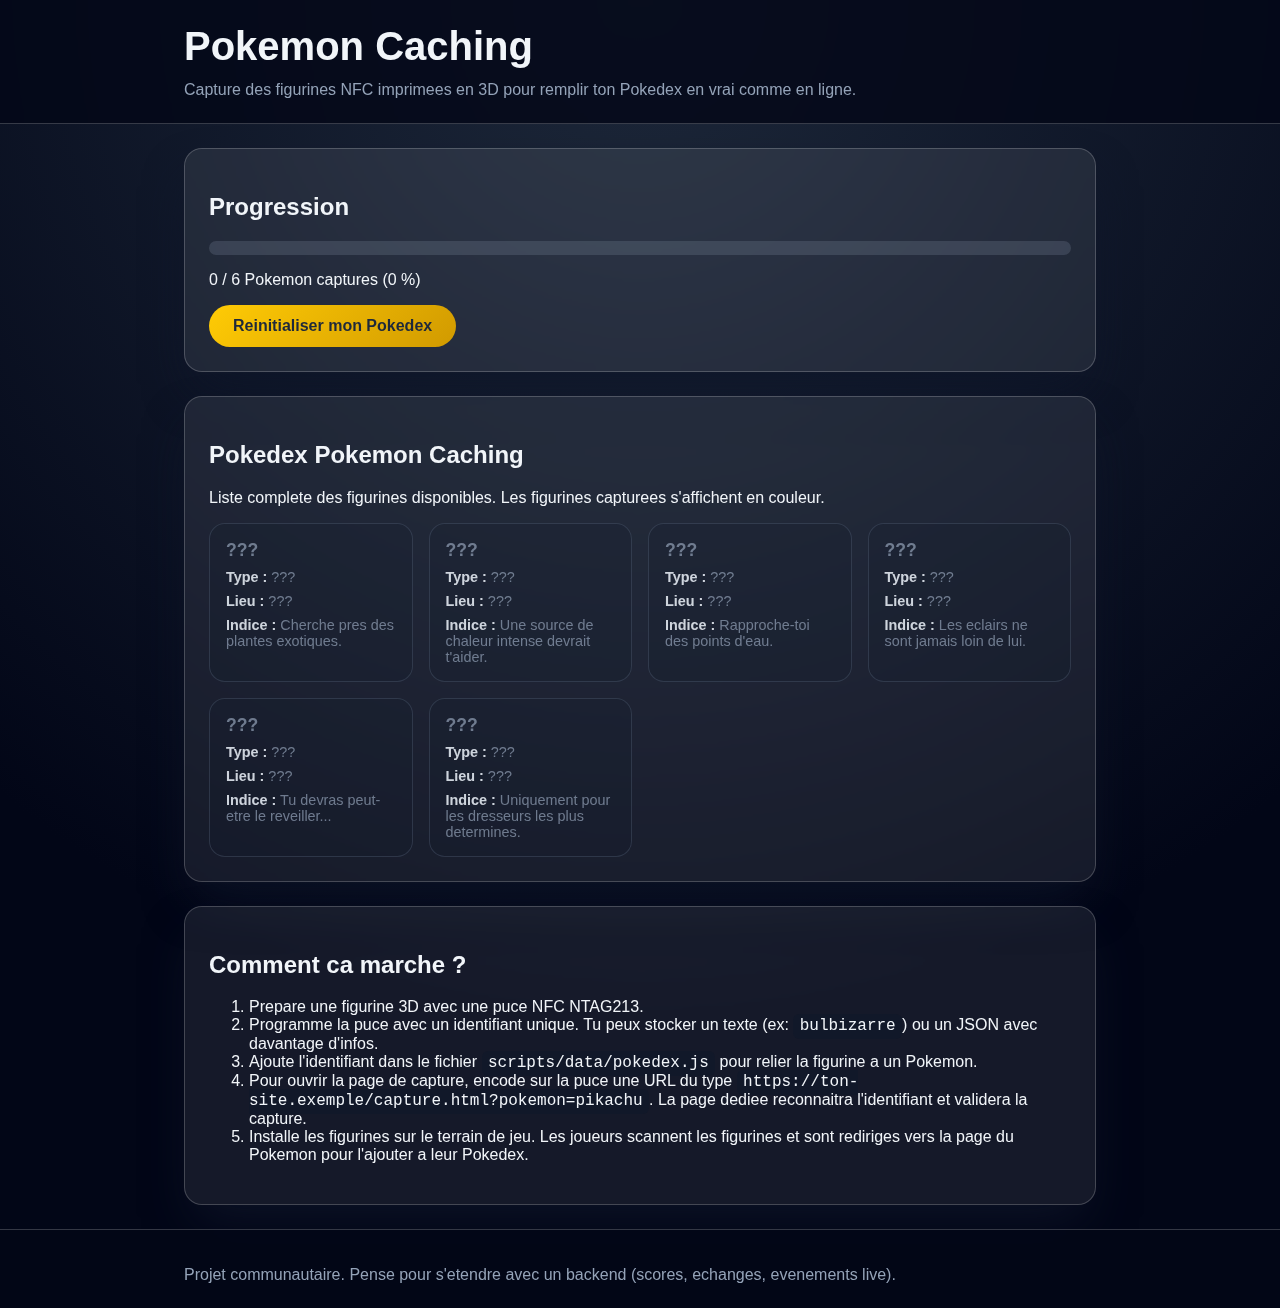
<file: index.html>
<!DOCTYPE html>
<html lang="fr">
  <head>
    <meta charset="UTF-8" />
    <meta name="viewport" content="width=device-width, initial-scale=1.0" />
    <title>Pokemon Caching</title>
    <link rel="stylesheet" href="styles/main.css" />
  </head>
  <body>
    <header class="site-header">
      <div class="wrapper">
        <h1>Pokemon Caching</h1>
        <p>
          Capture des figurines NFC imprimees en 3D pour remplir ton Pokedex en
          vrai comme en ligne.
        </p>
      </div>
    </header>

    <main class="wrapper">
      <section class="card" id="progress-section">
        <h2>Progression</h2>
        <div class="progress-bar">
          <div class="progress-bar__fill" id="progress-fill"></div>
        </div>
        <p id="progress-summary"></p>
        <button id="reset-progress" type="button">Reinitialiser mon Pokedex</button>
      </section>
      <section class="card" id="pokedex-section">
        <h2>Pokedex Pokemon Caching</h2>
        <p>
          Liste complete des figurines disponibles. Les figurines capturees
          s'affichent en couleur.
        </p>
        <div id="pokedex-grid" class="pokedex-grid"></div>
      </section>

      <section class="card" id="howto-section">
        <h2>Comment ca marche ?</h2>
        <ol>
          <li>Prepare une figurine 3D avec une puce NFC NTAG213.</li>
          <li>
            Programme la puce avec un identifiant unique. Tu peux stocker un texte
            (ex: <code>bulbizarre</code>) ou un JSON avec davantage d'infos.
          </li>
          <li>
            Ajoute l'identifiant dans le fichier
            <code>scripts/data/pokedex.js</code> pour relier la figurine a un Pokemon.
          </li>
          <li>
            Pour ouvrir la page de capture, encode sur la puce une URL du type
            <code>https://ton-site.exemple/capture.html?pokemon=pikachu</code>.
            La page dediee reconnaitra l'identifiant et validera la capture.
          </li>
          <li>
            Installe les figurines sur le terrain de jeu. Les joueurs scannent les
            figurines et sont rediriges vers la page du Pokemon pour l'ajouter a
            leur Pokedex.
          </li>
        </ol>
      </section>
    </main>

    <footer class="site-footer">
      <div class="wrapper">
        <p>
          Projet communautaire. Pense pour s'etendre avec un backend (scores,
          echanges, evenements live).
        </p>
      </div>
    </footer>
    <script type="module" src="scripts/app.js"></script>
  </body>
</html>
</file>
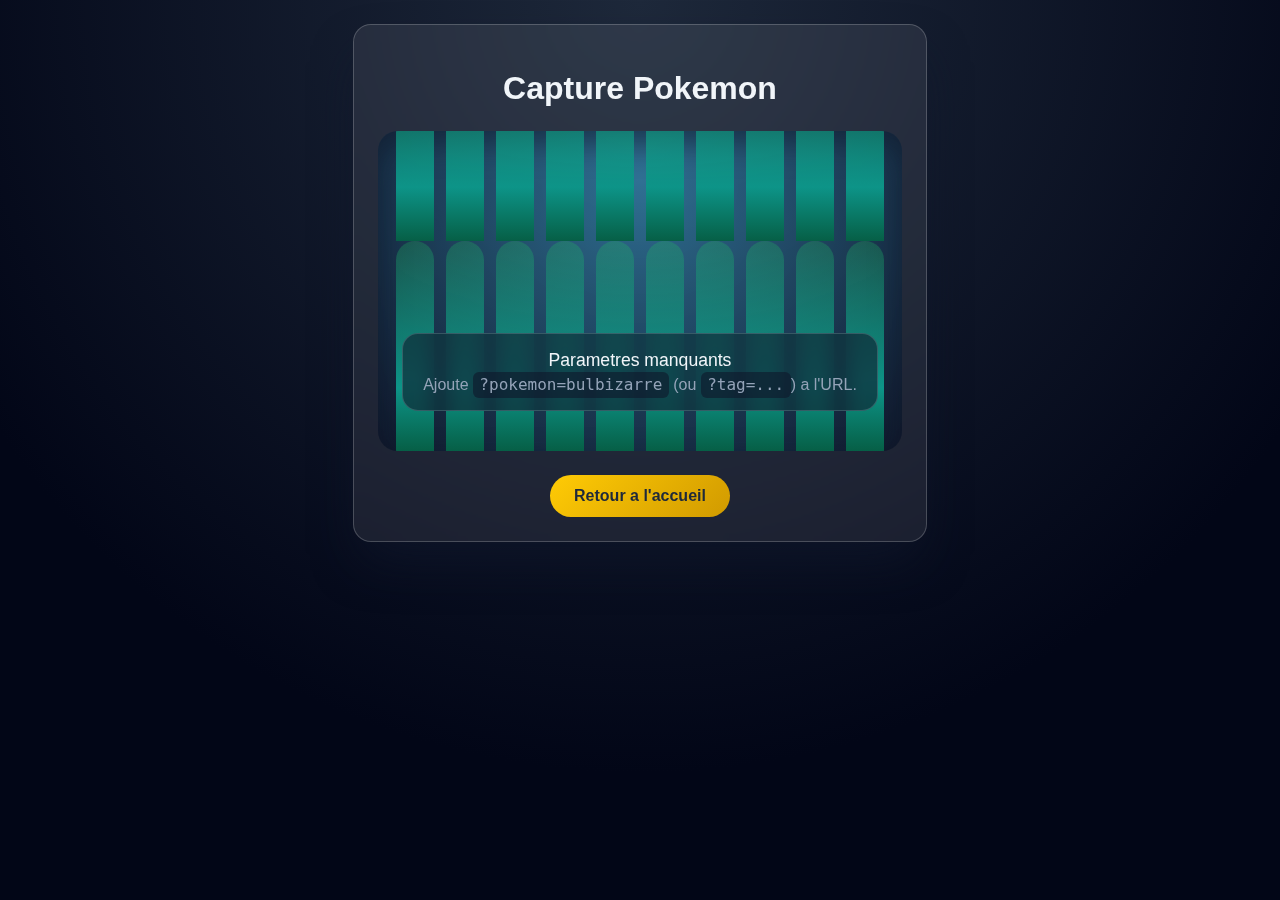
<file: capture.html>
<!DOCTYPE html>
<html lang="fr">
  <head>
    <meta charset="UTF-8" />
    <meta name="viewport" content="width=device-width, initial-scale=1.0" />
    <title>Capture | Pokemon Caching</title>
    <link rel="stylesheet" href="styles/main.css" />
  </head>
  <body>
    <main class="wrapper">
      <section class="card capture-card">
        <h1>Capture Pokemon</h1>
        <div class="capture-scene" id="capture-scene">
          <div class="pokemon-reveal" id="pokemon-reveal"></div>
          <div class="grass-stage" id="grass-stage">
            <div class="grass-layer grass-layer--back">
              <span></span><span></span><span></span><span></span><span></span
              ><span></span><span></span><span></span><span></span><span></span>
            </div>
            <div class="grass-layer grass-layer--mid">
              <span></span><span></span><span></span><span></span><span></span
              ><span></span><span></span><span></span><span></span><span></span>
            </div>
            <div class="grass-layer grass-layer--front">
              <span></span><span></span><span></span><span></span><span></span
              ><span></span><span></span><span></span><span></span><span></span>
            </div>
          </div>
          <div class="capture-status" id="capture-feedback">
            <p class="last-catch__title">Les hautes herbes bougent...</p>
            <p class="last-catch__subtitle">
              Assure-toi que l'URL contient un parametre <code>pokemon</code>,
              <code>id</code> ou <code>tag</code>.
            </p>
          </div>
        </div>
        <div class="capture-actions">
          <button id="back-home" type="button">Retour a l'accueil</button>
        </div>
      </section>
    </main>
    <script type="module" src="scripts/capture.js"></script>
  </body>
</html>
</file>
<file: styles/main.css>
:root {
  color-scheme: light dark;
  --bg: #0b0d17;
  --card: rgba(255, 255, 255, 0.08);
  --card-border: rgba(255, 255, 255, 0.2);
  --accent: #ffcb05;
  --accent-dark: #d19a00;
  --text: #f1f5f9;
  --text-muted: #94a3b8;
  --danger: #f87171;
  --success: #34d399;
}

* {
  box-sizing: border-box;
}

body {
  margin: 0;
  font-family: "Segoe UI", Tahoma, Geneva, Verdana, sans-serif;
  background: radial-gradient(circle at top, #1e293b 0%, #020617 70%);
  color: var(--text);
  min-height: 100vh;
  display: flex;
  flex-direction: column;
}

.wrapper {
  max-width: 960px;
  margin: 0 auto;
  padding: 1.5rem;
}

.site-header,
.site-footer {
  background: rgba(2, 6, 23, 0.8);
  backdrop-filter: blur(12px);
  border-bottom: 1px solid var(--card-border);
}

.site-footer {
  border-top: 1px solid var(--card-border);
  border-bottom: none;
  margin-top: auto;
}

.site-header h1 {
  margin: 0;
  font-size: 2.5rem;
}

.site-header p,
.site-footer p {
  margin: 0.75rem 0 0;
  color: var(--text-muted);
}

main {
  display: grid;
  gap: 1.5rem;
}

.card {
  background: var(--card);
  border: 1px solid var(--card-border);
  border-radius: 18px;
  padding: 1.5rem;
  box-shadow: 0 25px 50px -12px rgba(15, 23, 42, 0.8);
  backdrop-filter: blur(8px);
}

button {
  cursor: pointer;
  padding: 0.75rem 1.5rem;
  border-radius: 999px;
  border: none;
  font-size: 1rem;
  font-weight: 600;
  background: linear-gradient(135deg, var(--accent), var(--accent-dark));
  color: #1e293b;
  transition: transform 0.1s ease, opacity 0.1s ease;
}

button:disabled {
  opacity: 0.5;
  cursor: not-allowed;
}

button:active {
  transform: scale(0.98);
}

.hint {
  font-size: 0.9rem;
  color: var(--text-muted);
  margin-top: 0.5rem;
}

.warning {
  margin-top: 1rem;
  color: var(--danger);
  font-weight: 600;
}

.progress-bar {
  width: 100%;
  height: 14px;
  border-radius: 999px;
  background: rgba(148, 163, 184, 0.2);
  overflow: hidden;
  margin: 1rem 0;
}

.progress-bar__fill {
  height: 100%;
  width: 0%;
  background: linear-gradient(90deg, #38bdf8, #0ea5e9);
  transition: width 0.3s ease-in-out;
}

#last-catch {
  margin-top: 1rem;
  padding: 1rem;
  border-radius: 16px;
  background: rgba(148, 163, 184, 0.08);
  border: 1px solid rgba(148, 163, 184, 0.15);
}

.last-catch__title {
  margin: 0;
  font-size: 1.1rem;
}

.last-catch__subtitle {
  margin: 0.25rem 0 0;
  color: var(--text-muted);
}

.pokedex-grid {
  display: grid;
  grid-template-columns: repeat(auto-fit, minmax(180px, 1fr));
  gap: 1rem;
}

.pokemon-card {
  padding: 1rem;
  border-radius: 16px;
  background: rgba(148, 163, 184, 0.05);
  border: 1px solid rgba(148, 163, 184, 0.1);
  transition: transform 0.2s ease, border-color 0.2s ease;
}

.pokemon-card h3 {
  margin: 0;
  font-size: 1.1rem;
}

.pokemon-card__image {
  width: 100%;
  max-width: 180px;
  display: block;
  margin: 0 auto 0.75rem;
  aspect-ratio: 1 / 1;
  object-fit: contain;
  filter: drop-shadow(0 8px 16px rgba(15, 23, 42, 0.35));
}

.pokemon-card__image--locked {
  filter: brightness(0) contrast(1.1) saturate(0) drop-shadow(0 12px 20px rgba(15, 23, 42, 0.45));
  opacity: 0.75;
}

.pokemon-card p {
  margin: 0.5rem 0 0;
  color: var(--text-muted);
  font-size: 0.9rem;
}

.pokemon-card.caught {
  border-color: rgba(52, 211, 153, 0.7);
  background: rgba(52, 211, 153, 0.1);
}

.pokemon-card.locked {
  border-color: rgba(100, 116, 139, 0.3);
  background: rgba(15, 23, 42, 0.2);
}

.pokemon-card.caught h3 {
  color: var(--success);
}

.pokemon-card.locked h3,
.pokemon-card.locked p {
  color: rgba(148, 163, 184, 0.7);
}

.pokemon-card.locked strong {
  color: rgba(226, 232, 240, 0.9);
}

.pokemon-card.highlighted {
  border-color: rgba(56, 189, 248, 0.9);
  box-shadow: 0 0 0 3px rgba(56, 189, 248, 0.2);
}

.capture-card h1 {
  text-align: center;
}

.capture-scene {
  position: relative;
  margin-top: 1.5rem;
  border-radius: 20px;
  background: radial-gradient(circle at 50% 15%, rgba(56, 189, 248, 0.45), rgba(15, 23, 42, 0.95));
  min-height: 320px;
  overflow: hidden;
  display: flex;
  align-items: flex-end;
  justify-content: center;
  padding: 2rem 1.5rem 2.5rem;
  box-shadow: inset 0 12px 30px rgba(15, 23, 42, 0.6);
}

.pokemon-reveal {
  position: absolute;
  bottom: 80px;
  display: flex;
  justify-content: center;
  width: 100%;
  pointer-events: none;
  opacity: 0;
  transform: scale(0.85);
  transition: opacity 0.45s ease, transform 0.45s ease;
}

.pokemon-reveal img {
  max-width: 220px;
  filter: drop-shadow(0 18px 28px rgba(14, 116, 144, 0.65));
}

.grass-stage {
  position: absolute;
  inset: 0;
  display: flex;
  flex-direction: column;
  justify-content: flex-end;
  pointer-events: none;
  transition: transform 0.7s ease, opacity 0.7s ease;
}

.grass-layer {
  display: flex;
  justify-content: space-between;
  padding: 0 12px;
}

.grass-layer span {
  flex: 1;
  margin: 0 6px;
  background: linear-gradient(180deg, rgba(34, 197, 94, 0.25) 0%, rgba(13, 148, 136, 1) 70%, rgba(6, 95, 70, 1) 100%);
  border-radius: 999px 999px 0 0;
  transform-origin: bottom center;
  animation: grass-sway 3.2s ease-in-out infinite;
}

.grass-layer--back span {
  height: 150px;
  animation-duration: 4.2s;
  opacity: 0.6;
}

.grass-layer--mid span {
  height: 180px;
  animation-duration: 3.6s;
  animation-delay: 0.1s;
}

.grass-layer--front span {
  height: 210px;
  animation-duration: 3s;
  animation-delay: 0.2s;
}

.grass-stage.processing .grass-layer span {
  animation-duration: 2.2s;
}

.grass-stage.error {
  animation: grass-shake 0.6s ease;
}

.grass-stage.revealed {
  transform: translateY(140px);
  opacity: 0;
}

.grass-stage.revealed .grass-layer span {
  animation: none;
}

.capture-card.revealed .pokemon-reveal {
  opacity: 1;
  transform: scale(1);
}

.capture-status {
  position: relative;
  z-index: 2;
  text-align: center;
  background: rgba(15, 23, 42, 0.6);
  border: 1px solid rgba(203, 213, 225, 0.2);
  border-radius: 16px;
  padding: 1rem 1.25rem;
  backdrop-filter: blur(10px);
}

.capture-actions {
  display: flex;
  justify-content: center;
  margin-top: 1.5rem;
}

.capture-actions button + button {
  margin-left: 0.75rem;
}

.capture-status button {
  margin-top: 1rem;
}

@keyframes grass-sway {
  0%,
  100% {
    transform: rotate(-4deg);
  }
  50% {
    transform: rotate(4deg);
  }
}

@keyframes grass-shake {
  0%,
  100% {
    transform: translateX(0);
  }
  20%,
  60% {
    transform: translateX(-8px);
  }
  40%,
  80% {
    transform: translateX(8px);
  }
}

code {
  background: rgba(15, 23, 42, 0.6);
  padding: 0.2rem 0.4rem;
  border-radius: 6px;
  font-family: "Fira Code", "Source Code Pro", Consolas, monospace;
}

@media (max-width: 768px) {
  .site-header h1 {
    font-size: 2rem;
  }

  button {
    width: 100%;
  }
}
</file>
